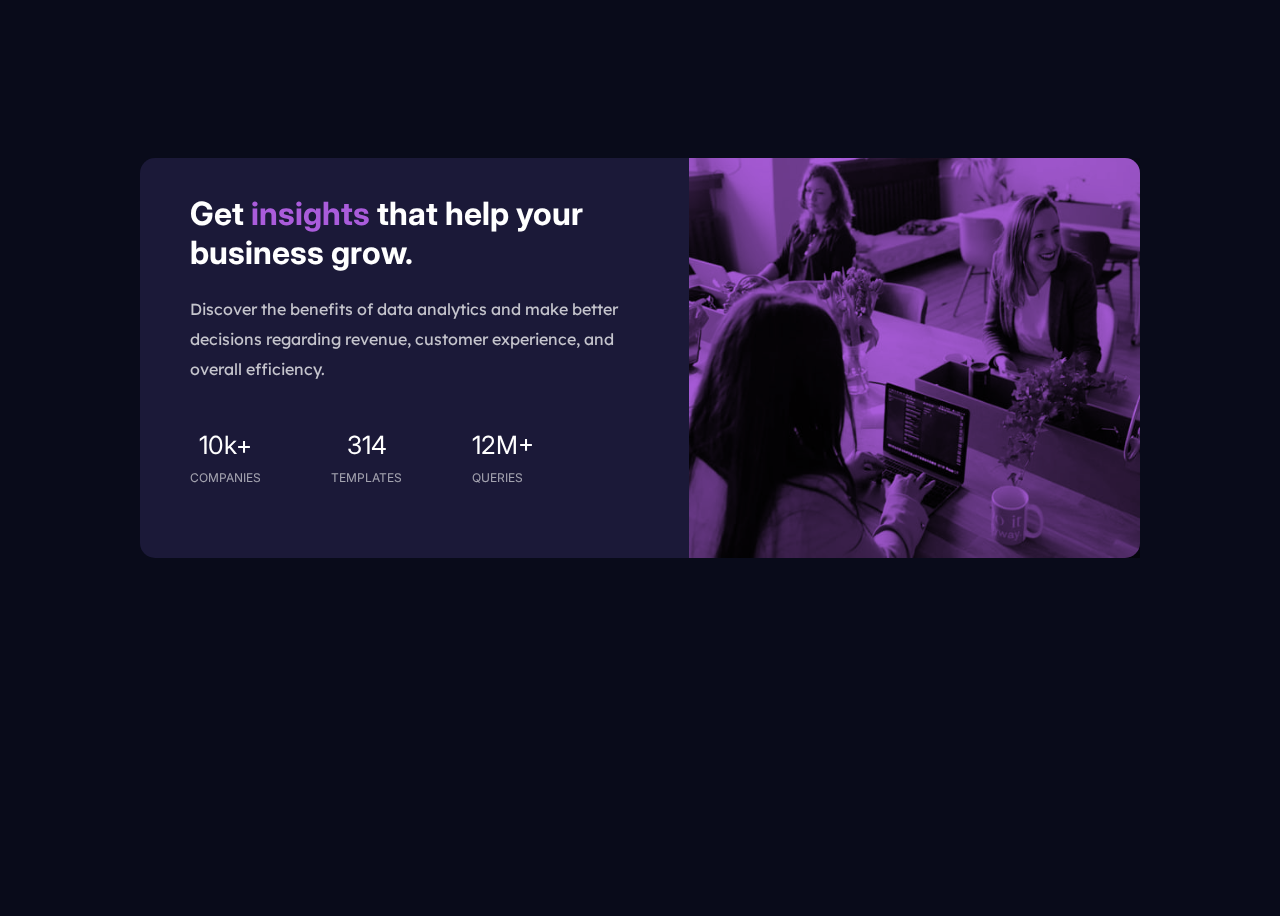
<file: index.html>
<!DOCTYPE html>
<html lang="en">

<head>
    <meta charset="UTF-8">
    <meta http-equiv="X-UA-Compatible" content="IE=edge">
    <meta name="viewport" content="width=, initial-scale=1.0">
    <link rel="preconnect" href="https://fonts.googleapis.com">
    <link rel="preconnect" href="https://fonts.gstatic.com" crossorigin>
    <link href="https://fonts.googleapis.com/css2?family=Inter:wght@400;700&family=Lexend+Deca&display=swap"
        rel="stylesheet">
    <link rel="stylesheet" href="app.css">
    <title>Stats Preview Card</title>
</head>

<body>
    <div class="container">
        <div class="panel-2">
            <img class="pic" src="stats-preview-card-component-main/images/image-header-desktop.jpg" alt="">
                </div>
        <div class="panel-1">
        <div class="heading">
        <h1 class="header">Get <span class="insights">insights</span> that help your business grow.</h1>
    </div>
    <div class="para">
        <p>Discover the benefits of data analytics and make better decisions regarding revenue, customer
        experience, and overall efficiency.</p>
    </div>

<div class="stats">
       <div class="stats-10"> <div class="numbers">10k+</div> <div class="stats-2"> COMPANIES</div> </div>

        
        <div class="stats-314"> <div class="numbers">314</div> <div class="stats-2"> TEMPLATES</div> </div>

         
           <div class="stats-12"> <div class="numbers">12M+</div>   <div class="stats-2"> QUERIES</div></div>
                
            
        </div>
    </div>
    </div>
    
</body>

</html>
</file>
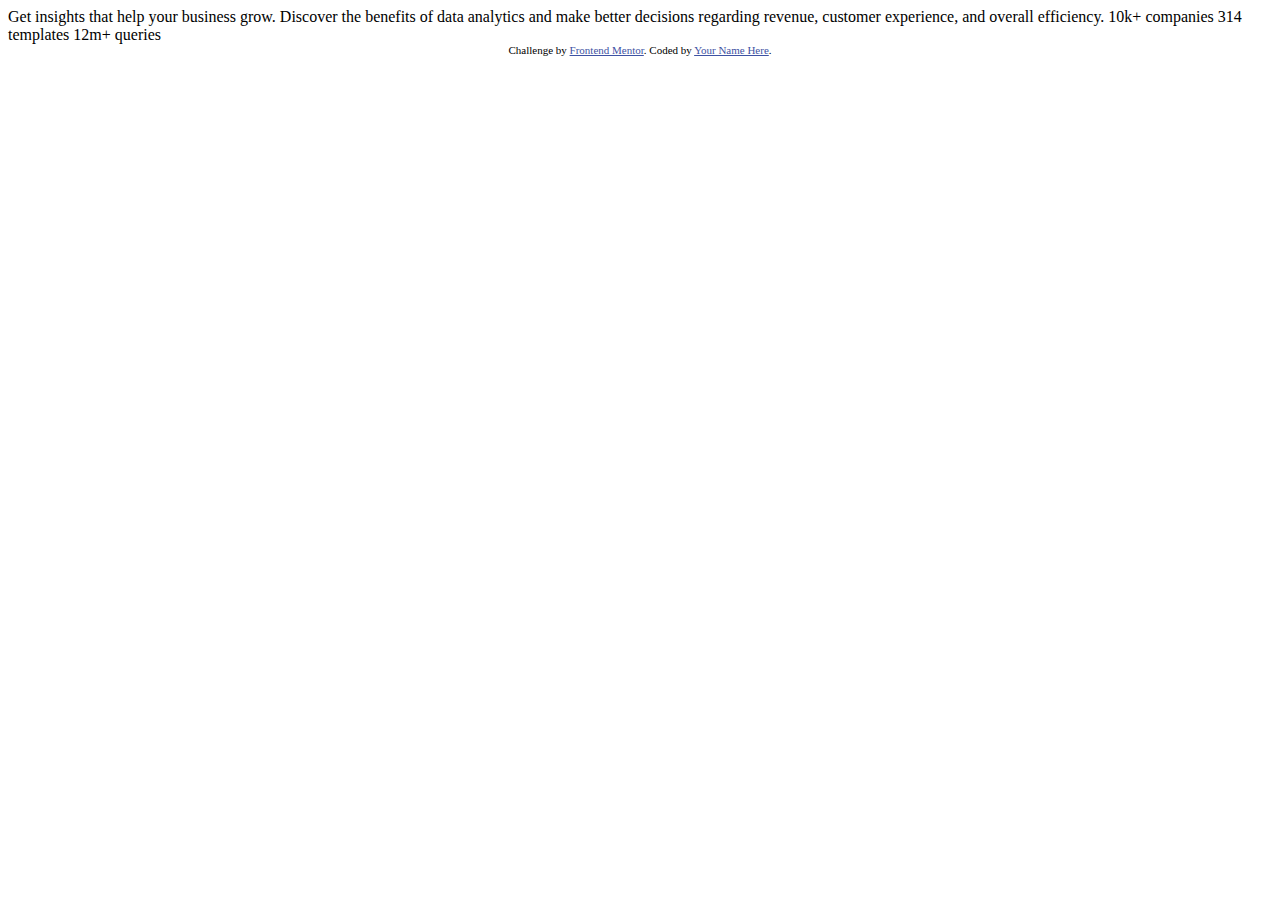
<file: stats-preview-card-component-main/index.html>
<!DOCTYPE html>
<html lang="en">
<head>
  <meta charset="UTF-8">
  <meta name="viewport" content="width=device-width, initial-scale=1.0"> <!-- displays site properly based on user's device -->

  <link rel="icon" type="image/png" sizes="32x32" href="./images/favicon-32x32.png">
  
  <title>Frontend Mentor | Stats preview card component</title>

  <!-- Feel free to remove these styles or customise in your own stylesheet 👍 -->
  <style>
    .attribution { font-size: 11px; text-align: center; }
    .attribution a { color: hsl(228, 45%, 44%); }
  </style>
</head>
<body>

  Get insights that help your business grow.

  Discover the benefits of data analytics and make better decisions regarding revenue, customer 
  experience, and overall efficiency.

  10k+ companies
  314 templates
  12m+ queries

  <div class="attribution">
    Challenge by <a href="https://www.frontendmentor.io?ref=challenge" target="_blank">Frontend Mentor</a>. 
    Coded by <a href="#">Your Name Here</a>.
  </div>
</body>
</html>
</file>
<file: app.css>
html {
    box-sizing: border-box;
}

body {
background-color: hsl(233, 47%, 7%);
display: flex;
justify-content: center;
align-content: center;
min-height: 100vh;
}

.insights {
   color: hsl(277, 64%, 61%);
}
.header {
    color: white;
    font-family: 'Inter', sans-serif;
    font-weight: 700px;
    text-align: center;
    

}
p {
    color: hsla(0, 0%, 100%, 0.75);
    font-family: 'Lexend Deca', sans-serif;
    font-weight: 400px;
    text-align: center;
    padding-bottom: 30px;
    line-height: 30px;
}

.stats {
    color: hsla(0, 0%, 100%, 0.6);
    font-family: 'Inter', sans-serif;
    text-align: center;
    padding-bottom: 40px;
}
.numbers {
    color: white;
    font-family: 'Inter', sans-serif;
    font-weight: 700px;
    font-size: 25px;
    padding-bottom: 10px;
}
.stats-2 {
    padding-bottom: 30px;
    font-size: 12px;
}

.container {
    background-color: hsl(244, 38%, 16%);
    width: 100%;
max-width: 1000px;
display: flex;
flex-direction: column;
justify-content: center;
align-content: center;
border-radius: 15px;



}

.panel-1 {


}

.panel-2 .pic{
width: 100%;
height: 100%;
}
.panel-2 {
    background-color: hsl(277, 64%, 61%);
    border-top-left-radius: 15px;
    border-top-right-radius: 15px;
}

.pic{
    mix-blend-mode: multiply;

}

@media (min-width: 600px) {
    html {
      
    }

    .container {
        display: flex;
       flex-direction: row;
       max-height: 400px;
       margin-top: 150px;
    
    }
.header {
    text-align: start
}
p {
    text-align: left;
}
.stats {
    display: flex;
    flex-direction: row;
   
}
.stats-10 {
    padding-right: 70px;
}
.stats-314 {
    padding-right: 70px;
}
.stats-12 {
    
}

.stats-2 {
    display: flex;
    flex-direction: row;
}
    .panel-2 {
        order: 2;
        width: 100%;
        border-top-left-radius: 0px ;
        border-bottom-right-radius: 15px;
    }
  
    .panel-1 {
     
      padding: 15px 50px; 
    }

    }
   }
</file>
